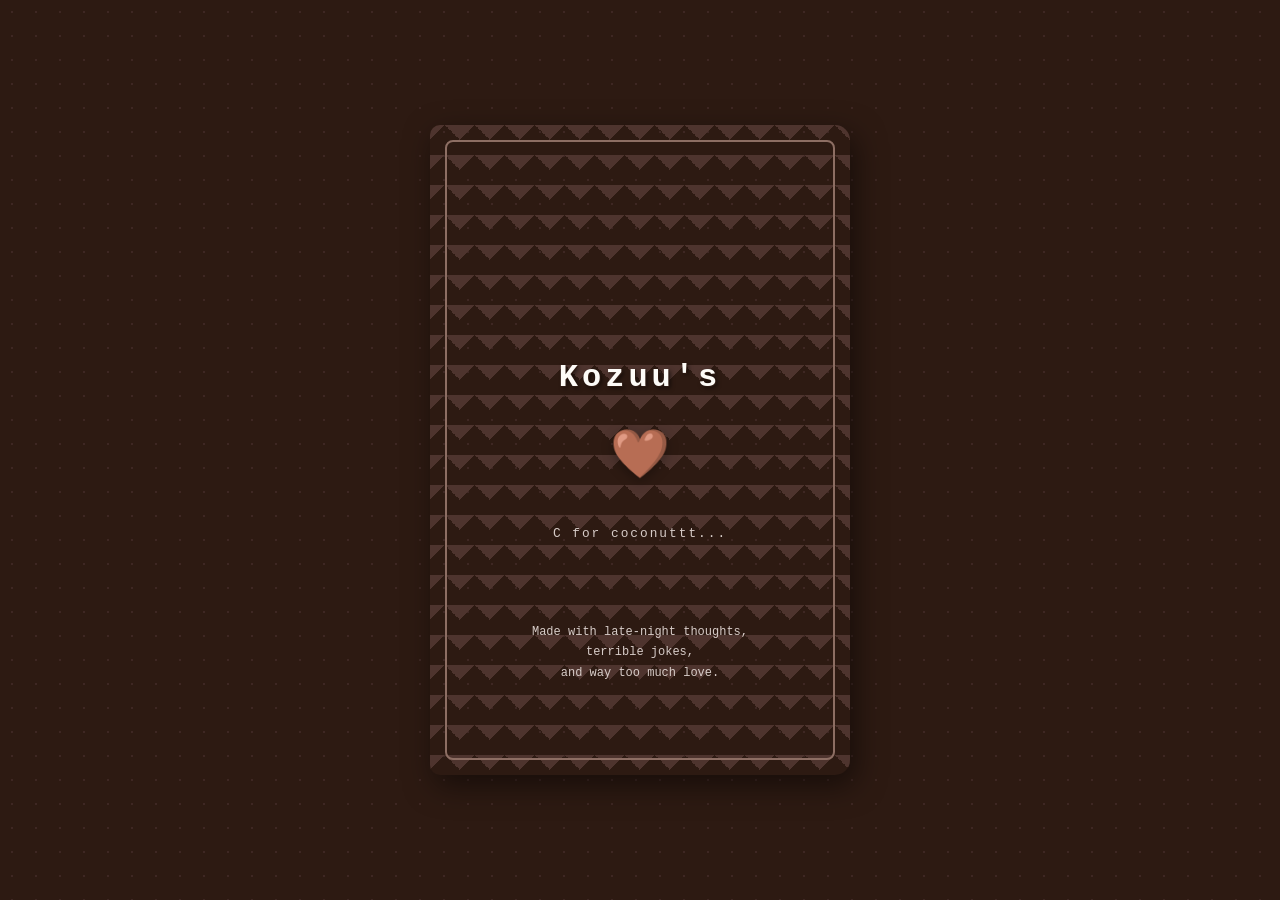
<file: index.html>
<!DOCTYPE html>
<html lang="en">
<head>
    <meta charset="UTF-8">
    <meta name="viewport" content="width=device-width, initial-scale=1.0">
    <title>Relationship Archive</title>
    <link rel="stylesheet" href="css/evidence.css">
</head>

<body>

<div class="notebook-container">

    <div class="notebook" id="notebook">

        <!-- ================= COVER ================= -->

        <div class="cover" onclick="openNotebook()">

            <div class="cover-design">

                <div class="embossed-title">
                Kozuu's
                </div>

                <div class="heart-seal">
                    🤎
                </div>

                <div class="cover-subtitle">
                    C for coconuttt...
                </div>

                <p class="tinyText">
                        Made with late-night thoughts,<br>
                        terrible jokes,<br>
                        and way too much love.
                    </p>

            </div>

        </div>

        <!-- ================= SPREAD 1 ================= -->

        <div class="spread" id="spread1">

            <div class="page inside-left">

                <div class="notebook-lines">

                    <div class="chapter-tag">
                        CHAPTER 1
                    </div>

                    <h1 class="page-title">
                        Everything
                        Started
                        With One
                        Question.
                    </h1>

                    <div class="divider"></div>

                    <p class="journal-text italic">

                        Some stories begin
                        with fireworks.

                        <br><br>

                        Ours began
                        with one tiny question.

                        <br><br>

                        <strong>
                        "Frontend or backend?"
                        </strong>

                    </p>

                </div>

            </div>

            <div class="page inside-right">

                <div class="notebook-lines">

                    <div class="chapter-tag">
                        THE REPLY
                    </div>

                    <div class="divider"></div>

                    <p class="journal-text">

                        I quietly opened
                        your private chat.

                        <br><br>

                        "Currently,
                        I'm learning frontend."

                        <br><br>

                        I never imagined
                        that one reply
                        would become
                        the beginning
                        of our story.

                    </p>

                    <button
                        class="btn-book"
                        onclick="nextSpread()">

                        Next →

                    </button>

                </div>

            </div>

        </div>

<!-- ================= SPREAD 2 ================= -->
        <div class="spread" id="spread2">
            <div class="page inside-left">
                <div class="notebook-lines">
                    <div class="chapter-tag">CHAPTER 2</div>
                    <h2 class="page-title">Two Days Later...</h2>
                    <div class="divider"></div>
                    <p class="journal-text">
                        We became a couple.
                        <br><br>
                        To be honest...
                        <br><br>
                        Both of us thought this relationship wouldn't last.
                    </p>
                </div>
            </div>

            <div class="page inside-right">
                <div class="notebook-lines">
                    <div class="chapter-tag">PLOT TWIST</div>
                    <div class="divider"></div>
                    <p class="journal-text">
                        We were completely wrong.
                        <br><br>
                        Two days became weeks.
                        <br>
                        Weeks became months.
                        <br><br>
                        And here we are...
                        <br>
                        Eight months later.
                    </p>
                    <div style="display:flex;justify-content:space-between;margin-top:30px;">
                        <button class="btn-book" onclick="prevSpread()">← Back</button>
                        <button class="btn-book" onclick="nextSpread()">Continue →</button>
                    </div>
                </div>
            </div>
        </div>

        <!-- ================= SPREAD 3 (NEW ELEGANT STORY CLOSURE) ================= -->
<div class="spread" id="spread3">
            <div class="page inside-left">
                <div class="notebook-lines">
                    <div class="chapter-tag">OUR TIMELINE</div>
                    <h2 class="page-title">Sundays & Distance</h2>
                    <div class="divider"></div>
                    <p class="journal-text">
                        We used to share every Sunday and every free evening together. 
                        <br><br>
                        Now, the distance has temporarily changed our scenery, but it hasn't changed a single thing about us. 
                        <br><br>
                        Keeping my heart entirely safe and warm, even now across the distance while we wait to meet again.
                    </p>
                    <button class="btn-book" style="margin-top: 20px;" onclick="prevSpread()">← Back</button>
                </div>
            </div>

            <div class="page inside-right" style="background-color: #030008; color: #fff;">
                <div class="space-container" style="height: 220px; margin-bottom: 10px; position: relative; overflow: hidden;">
                    <div class="star constellation" id="star1" style="top: 20%; left: 15%;"></div>
                    <div class="star constellation" id="star2" style="top: 35%; left: 30%;"></div>
                    <div class="star constellation" id="star3" style="top: 15%; right: 25%;"></div>
                    <div class="star constellation" id="star4" style="top: 40%; right: 10%;"></div>
                    <div class="star constellation" id="star5" style="top: 65%; left: 20%;"></div>
                    <div class="star constellation" id="star6" style="top: 70%; right: 30%;"></div>
                    
                    <div id="star-center" class="star" style="top: 45%; left: 50%; transform: translate(-50%, -50%) scale(0); opacity: 0; background: #fffbdf; width: 16px; height: 16px;"></div>
                </div>

                <center>
                    <input type="range" min="0" max="100" value="0" class="star-slider" style="width: 80%;" id="starSlider" oninput="pullConstellation(this.value)">
                    <p id="starMessage" class="star-message" style="font-size: 0.95rem; margin-top: 15px; opacity: 0.3; transition: opacity 0.5s;">
                        "Bring the stars back together..."
                    </p>
                    
                    <button id="starNext" class="btn-book" style="display: none; background: #fff; color: #030008; margin-top: 15px;" onclick="location.href='birthday.html'">
                        You got a Letter from someone! →
                    </button>
                </center>
            </div>
        </div>
    </div> <!-- Closes #notebook -->
</div> <!-- Closes .notebook-container -->

<script src="js/evidence.js"></script>
</body>
</html>
</file>
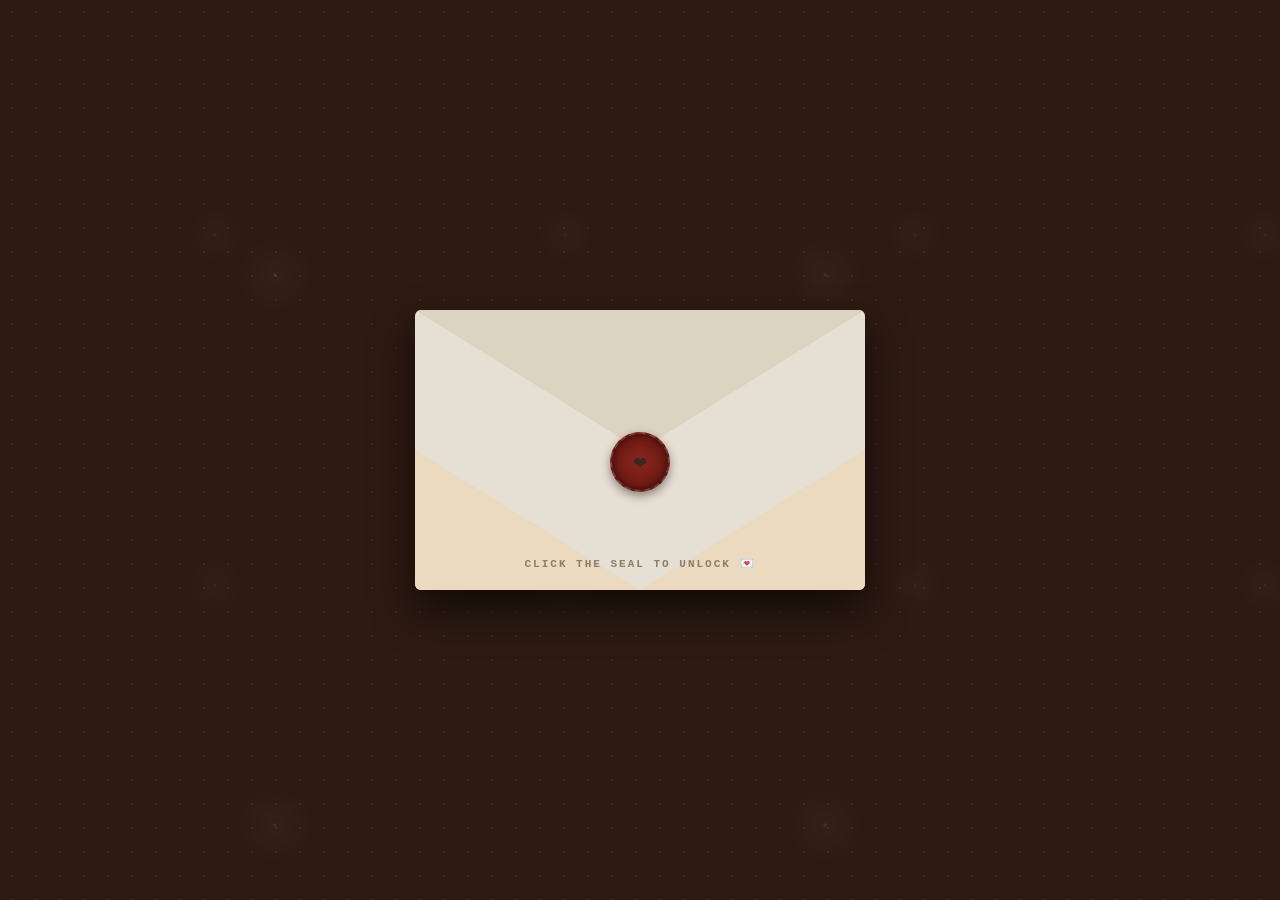
<file: birthday.html>
<!DOCTYPE html>
<html lang="en">
<head>
    <meta charset="UTF-8">
    <meta name="viewport" content="width=device-width, initial-scale=1.0">
    <title>Happy Birthday, Ko Ko</title>
    <link rel="stylesheet" href="css/evidence.css">
    <style>
        /* ==========================================
   MAGICAL GLOW BUTTON STYLE
   ========================================== */
.glow-btn {
    background: linear-gradient(135deg, #FDFBF7 0%, #E5D3C8 100%);
    color: #3E2723;
    border: none;
    margin-top: 40px;
    padding: 16px 45px;
    font-size: 1.15rem;
    font-weight: bold;
    letter-spacing: 1px;
    border-radius: 50px;
    cursor: pointer;
    position: relative;
    z-index: 5;
    box-shadow: 0 0 20px rgba(253, 251, 247, 0.4), 0 8px 25px rgba(0, 0, 0, 0.3);
    transition: all 0.3s ease;
}

.glow-btn:hover {
    transform: translateY(-4px) scale(1.03);
    box-shadow: 0 0 30px rgba(253, 251, 247, 0.7), 0 12px 30px rgba(0, 0, 0, 0.4);
}

.glow-btn:active {
    transform: translateY(-1px);
}

/* ==========================================
   CINEMATIC EPILOGUE SCREEN STYLES
   ========================================== */
.epilogue-bg {
    position: fixed;
    top: 0;
    left: 0;
    width: 100vw;
    height: 100vh;
    background: radial-gradient(circle at center, #150d0a 0%, #070403 100%);
    display: flex;
    justify-content: center;
    align-items: center;
    z-index: 9999;
    overflow: hidden;
}

/* Soft breathing colorful star cloud nebula background overlay */
.nebula-overlay {
    position: absolute;
    width: 150%;
    height: 150%;
    background: radial-gradient(circle at 50% 50%, rgba(141, 110, 99, 0.15) 0%, rgba(0,0,0,0) 60%);
    animation: nebulaDrift 15s ease-in-out infinite alternate;
    pointer-events: none;
}

.epilogue-content {
    text-align: center;
    position: relative;
    z-index: 2;
}

/* Constellation Starlight Pop Animation */
.constellation {
    margin-bottom: 25px;
    display: flex;
    justify-content: center;
    gap: 15px;
}

.star-pop {
    display: inline-block;
    opacity: 0;
    transform: scale(0);
}

/* Staggered entry for stars when the frame is initialized */
.notebook.opened .s1, /* Compatible fallback selector hooks */
#chapter7[style*="display: flex"] .s1 { animation: starReveal 0.8s cubic-bezier(0.175, 0.885, 0.32, 1.275) forwards 0.4s; }
#chapter7[style*="display: flex"] .s2 { animation: starReveal 0.8s cubic-bezier(0.175, 0.885, 0.32, 1.275) forwards 0.7s; font-size: 1.6rem; }
#chapter7[style*="display: flex"] .s3 { animation: starReveal 0.8s cubic-bezier(0.175, 0.885, 0.32, 1.275) forwards 1s; }

/* The elegant glowing final quote */
.cinematic-quote {
    font-size: 2.2rem;
    color: #FDFBF7;
    font-weight: 300;
    letter-spacing: 4px;
    opacity: 0;
    text-shadow: 0 0 15px rgba(253, 251, 247, 0.6), 0 0 30px rgba(215, 204, 200, 0.3);
    border-right: 2px solid transparent;
    white-space: nowrap;
    overflow: hidden;
    margin: 0 auto;
}

#chapter7[style*="display: flex"] .cinematic-quote {
    animation: typeQuote 2.5s steps(30, end) forwards 1.4s, glowPulse 3s ease-in-out infinite alternate 3.9s;
}

/* ==========================================
   NEW VISUAL ANIMATION ENGINE KEYFRAMES
   ========================================== */
@keyframes nebulaDrift {
    0% { transform: scale(1) translate(0, 0); }
    100% { transform: scale(1.1) translate(-3%, -3%); }
}

@keyframes starReveal {
    0% { transform: scale(0) rotate(-45deg); opacity: 0; }
    70% { transform: scale(1.3) rotate(10deg); opacity: 1; }
    100% { transform: scale(1) rotate(0deg); opacity: 0.9; filter: drop-shadow(0 0 8px #FFEB3B); }
}

@keyframes typeQuote {
    from { width: 0; opacity: 1; border-right: 2px solid #FDFBF7; }
    to { width: 100%; opacity: 1; border-right: 2px solid transparent; }
}

@keyframes glowPulse {
    0% { text-shadow: 0 0 15px rgba(253, 251, 247, 0.5); }
    100% { text-shadow: 0 0 25px rgba(253, 251, 247, 0.9), 0 0 40px rgba(215, 204, 200, 0.5); transform: scale(1.01); }
}
        /* ==========================================
   GRAND CELEBRATION DECOR STYLES
   ========================================== */
.grand-cake-display {
    position: relative;
    display: inline-block;
    margin-bottom: 35px;
}

/* Massive sizing for the main cake icon */
.mega-cake {
    font-size: 7.5rem; /* Massive, beautiful scale */
    display: inline-block;
    position: relative;
    z-index: 2;
    animation: luxuriousFloat 4s ease-in-out infinite;
}

/* Soft glowing golden halo behind the cake */
.cake-glow {
    position: absolute;
    top: 50%;
    left: 50%;
    transform: translate(-50%, -50%);
    width: 160px;
    height: 160px;
    background: radial-gradient(circle, rgba(253, 251, 247, 0.45) 0%, rgba(253, 251, 247, 0) 70%);
    z-index: 1;
    border-radius: 50%;
    animation: pulseGlow 2s ease-in-out infinite alternate;
}

/* Polished typography styles matching your original layout */
.celebration-title {
    color: #FDFBF7; 
    margin-bottom: 15px; 
    font-size: 2.5rem; 
    letter-spacing: 2px;
    text-shadow: 0 4px 10px rgba(0,0,0,0.2);
}

.celebration-subtitle {
    font-size: 1.15rem; 
    color: #D7CCC8;
    max-width: 500px;
    margin: 0 auto;
    line-height: 1.6;
}

.grand-btn {
    background: #FDFBF7; 
    color: #3E2723; 
    margin-top: 40px; 
    padding: 14px 40px;
    font-size: 1.1rem;
    box-shadow: 0 8px 25px rgba(0, 0, 0, 0.25);
    transition: transform 0.2s;
}
.grand-btn:hover {
    transform: translateY(-3px);
}

/* Absolute container mapping out background party items */
.decor-container {
    position: absolute;
    top: 0;
    left: 0;
    width: 100%;
    height: 100%;
    pointer-events: none;
    overflow: visible;
}

/* Floating Balloons */
.balloon {
    position: absolute;
    font-size: 2.5rem;
    opacity: 0.8;
}
.balloon-1 {
    left: -60px;
    bottom: 40px;
    animation: floatUpDrift 6s ease-in-out infinite alternate;
}
.balloon-2 {
    right: -60px;
    top: 20px;
    animation: floatUpDrift 7s ease-in-out infinite alternate-reverse;
}

/* Twinkling Magical Sparkles around the box bounds */
.sparkle {
    position: absolute;
    font-size: 1.5rem;
    animation: twinkleSparkle 1.5s ease-in-out infinite alternate;
}
.sp-1 { left: 15%; top: 15%; animation-delay: 0.2s; }
.sp-2 { right: 15%; bottom: 20%; animation-delay: 0.6s; }
.sp-3 { left: 45%; top: -30px; font-size: 2rem; animation-delay: 0s; }

/* ==========================================
   ANIMATION KEYFRAMES
   ========================================== */
@keyframes luxuriousFloat {
    0%, 100% { transform: translateY(0) rotate(0deg); }
    50% { transform: translateY(-15px) rotate(2deg); }
}

@keyframes pulseGlow {
    0% { transform: translate(-50%, -50%) scale(0.9); opacity: 0.6; }
    100% { transform: translate(-50%, -50%) scale(1.2); opacity: 1; }
}

@keyframes floatUpDrift {
    0% { transform: translateY(0) translateX(0) rotate(-5deg); }
    100% { transform: translateY(-30px) translateX(15px) rotate(5deg); }
}

@keyframes twinkleSparkle {
    0% { transform: scale(0.6); opacity: 0.3; filter: blur(0.5px); }
    100% { transform: scale(1.2); opacity: 1; }
}
        /* Modern drop-down success notification */
        .success-noti {
            position: fixed;
            top: -100px;
            left: 50%;
            transform: translateX(-50%);
            background: #FDFBF7;
            color: #3E2723;
            padding: 16px 32px;
            border-radius: 50px;
            box-shadow: 0 10px 30px rgba(0,0,0,0.3);
            font-weight: bold;
            font-size: 1.2rem;
            z-index: 10000;
            display: flex;
            align-items: center;
            gap: 10px;
            transition: top 0.5s cubic-bezier(0.175, 0.885, 0.32, 1.275);
            border: 2px solid #8D6E63;
        }
        .success-noti.show {
            top: 30px;
        }

        /* Confetti particle elements */
        .confetti {
            position: fixed;
            width: 10px;
            height: 10px;
            z-index: 999;
            top: -10px;
            animation: fall linear forwards;
        }
        @keyframes fall {
            to {
                transform: translateY(105vh) rotate(360deg);
            }
        }

        /* Making the cake look alive and floating */
        .animated-cake {
            font-size: 5rem;
            display: inline-block;
            animation: floatCake 3s ease-in-out infinite;
            filter: drop-shadow(0 0 15px rgba(253, 251, 247, 0.4));
        }
        @keyframes floatCake {
            0%, 100% { transform: translateY(0); }
            50% { transform: translateY(-12px); }
        }
    </style>
</head>
<body id="birthdayBody">

    <!-- Ambient background element -->
    <div class="stars-bg"></div>

    <!-- Drop-down Alert Box -->
    <div id="successNoti" class="success-noti">
        🎉 Yayyy you found all coconuts! 🥥
    </div>

    <!-- Coconut Game Counter & Header -->
    <div id="gameHeader" class="game-header" style="display: none; opacity: 0;">
        <p class="game-instruction">"KOKO I lost all my coconuts on the way I was carrying the BD cake to you... Can you find all of them for me?"</p>
        <div class="counter-display">Coconuts Found: <span id="cocoCount">0</span> / 21 </div>
    </div>

    <!-- The Playful Runaway Kiss Target -->
    <div id="kissTarget" class="kiss-target" onmouseover="dodgeKiss()" onclick="registerKissAttempt()" style="display: none;">
        💋
    </div>

    <!-- Custom Dialog Box for Kiss Input -->
    <div id="kissDialog" class="kiss-dialog" style="display: none;">
        <div class="dialog-content">
            <p class="dialog-text">mwuh ဆိုပြီးပေးလေကိုကိုရဲ့</p>
            <input type="text" id="kissInput" placeholder="Type your kiss reply here..." autofocus>
            <button class="dialog-btn" onclick="submitKissReply()">Send Kiss 😘</button>
        </div>
    </div>

    <!-- ================= CHAPTER 5: THE LETTER & ENVELOPE ================= -->
    <div id="chapter5" style="width: 100%; display: flex; justify-content: center; align-items: center; min-height: 100vh; flex-direction: column; padding: 20px; position: relative;">
        
        <!-- The Interactive Envelope -->
        <div class="envelope" id="envelope" style="opacity: 1;">
            <div class="flap"></div>
            <div class="pocket"></div>
            <div class="wax-seal" id="waxSeal" onclick="startKissGame()" style="cursor: pointer;">
                <div class="heart-icon" id="sealHeart">❤️</div>
            </div>
            <div class="instruction" id="instructionText">Click the seal to unlock 💌</div>
        </div>

        <!-- The Secret Tear-Jerking Letter -->
        <div class="letter" id="letter" style="display: none;">
            <div class="letter-content">
                <span class="letter-date">July 15, 2026</span>
                <h2>Happy Birthday, My Whole World ✨</h2>
                <div class="divider"></div>
                
               <p>My Dearest KoKo,</p>
                
                <p>
                    Writing this to you from across the distance makes my heart ache, but it also makes me incredibly grateful. I’ve been sitting here thinking about how much my life has changed since you stepped into it. What started as a simple, random question under a profile, a tiny moment where our paths happened to cross has quietly grown into the safest, deepest, and most beautiful love I have ever known.
                </p>
                
                <p>
                    To be completely honest, we both had our doubts in the beginning. We held our breath, wondering if this connection would fade. But we were so wonderfully wrong. Seven months have passed, and with every single day, you have shown me what it truly means to be loved, protected, and cherished. You became my comfort zone and my ultimate safety. From the moments we laugh together until our ribs literally ache, to the quiet, heavy nights where just hearing your voice on the phone is enough to wash away all my worries—you are my home.
                </p>
                
                <p>
                    It breaks my heart a little that I can't reach out and hold your hand today, or look into your eyes to tell you all of this. This screen, this digital notebook, and these words are just a tiny piece of how much you truly mean to me. Distance might be testing our geography right now, but it completely loses when it comes to us. It cannot touch the warmth of how safe you make me feel, nor can it dim the light you bring into my world.
                </p>
                
                <p>
                    Thank you for being my unexpected plot twist, my unwavering support, and my favorite part of every single day. I can't wait for the Sundays we will get to share again, for the warm hugs waiting for us at the end of this wait, and for all the tomorrows we are going to build together.
                </p>
                
                <p>
                    Happy Birthday, my favorite human, my partner, the father of our future kids, the owner of my heart and my love. I love you more than any words on a page could ever hold.
                </p>
                <p>
                    Let's build the future together with love KOKO..... Plzz love me till the end of our life and give me your 2 inches forever cuzz I love it from my heart..
                </p>
                <p>Love you soooooooo muchhhhh and AwrrBwrr</p>
                <p class="signature">Forever & always yours,<br>Kozuu</p>

                
                <center style="margin-top: 30px;">
                    <button class="btn-book" onclick="startCoconutGame()">C for CAKEEE...</button>
                </center>
            </div>
        </div>
    </div>

    <!-- ================= CHAPTER 6: CELEBRATION ================= -->
<div class="celebration-bg" id="chapter6" style="display: none; width: 100%;">
    <div class="celebration-box" style="position: relative; overflow: visible; padding: 50px 40px;">
        
        <div class="decor-container">
            <div class="balloon balloon-1">🎈</div>
            <div class="balloon balloon-2">🎈</div>
            <div class="sparkle sp-1">✨</div>
            <div class="sparkle sp-2">⭐</div>
            <div class="sparkle sp-3">✨</div>
        </div>
        
        <div class="grand-cake-display">
            <div class="cake-glow"></div>
            <div class="mega-cake">🎂</div>
        </div>

        <h1 class="celebration-title">HAPPY BIRTHDAY, KOKO!</h1>
        <p class="celebration-subtitle">Let's eat cake, laugh a lot, and make endless beautiful memories together! 🎉</p>
        
        <!-- UPGRADED: Magical glowing transition button -->
        <button class="glow-btn" onclick="goToEpilogue()">Happy 21th Birthday!</button>
    </div>
</div>

<!-- ================= CHAPTER 7: EPILOGUE (CINEMATIC SKY) ================= -->
<div class="epilogue-bg" id="chapter7" style="display: none; width: 100%;">
    <div class="nebula-overlay"></div>
    <div class="epilogue-content">
        <div class="constellation">
            <span class="star-pop s1">⭐</span>
            <span class="star-pop s2">✨</span>
            <span class="star-pop s3">⭐</span>
            <span class="star-pop s2">✨</span>
            <span class="star-pop s3">⭐</span>
            <span class="star-pop s2">✨</span>
            <span class="star-pop s3">⭐</span>
            <span class="star-pop s2">✨</span>
            <span class="star-pop s3">⭐</span>
        </div>
        <div class="cinematic-quote">"See you in every tomorrow and love you from my heart."</div>
    </div>
</div>

    <!-- Container for dynamically spawned screen coconuts -->
    <div id="coconutContainer"></div>

    <script>
        let coconutsFound = 0;
        const totalCoconuts = 21;
        let missCount = 0;
        const maxMisses = 3;
        let kissGameActive = false;

        // ================= GAME 1: KISSING SURPRISE (BEFORE LETTER) =================

        function startKissGame() {
            if (kissGameActive) return;
            kissGameActive = true;
            
            document.getElementById('instructionText').innerText = "Catch the kiss to open! 💋";
            const kissTarget = document.getElementById('kissTarget');
            kissTarget.style.display = 'block';
            
            kissTarget.style.left = "calc(50% - 20px)";
            kissTarget.style.top = "35%";
        }

        function dodgeKiss() {
            const kiss = document.getElementById("kissTarget");
            const randomX = 50 + Math.random() * (window.innerWidth - 150);
            const randomY = 50 + Math.random() * (window.innerHeight - 150);
            
            kiss.style.left = randomX + "px";
            kiss.style.top = randomY + "px";
            
            missCount++;
            
            if (missCount >= maxMisses) {
                document.getElementById("instructionText").innerText = "Tap anywhere to give a kiss...";
                document.addEventListener("click", triggerKissDialog);
            }
        }

        function registerKissAttempt() {
            dodgeKiss();
        }

        function triggerKissDialog(e) {
            if (e.target.closest('.kiss-dialog') || e.target.id === "kissTarget") return;
            document.getElementById("kissDialog").style.display = "flex";
            document.getElementById("kissInput").focus();
            document.removeEventListener("click", triggerKissDialog);
        }

        function submitKissReply() {
            const reply = document.getElementById("kissInput").value.trim();
            if (reply !== "") {
                document.getElementById("kissDialog").style.display = "none";
                document.getElementById("kissTarget").style.display = "none";
                openLetter();
            } else {
                alert("You can't open my letter without giving me a kiss first! 😉");
            }
        }

        function openLetter() {
            document.getElementById("envelope").style.display = "none";
            document.getElementById("letter").style.display = "block";
        }

        // ================= GAME 2: COCONUT HUNT (BEFORE CAKE) =================

        function startCoconutGame() {
            document.getElementById('letter').style.display = 'none';
            
            const header = document.getElementById('gameHeader');
            header.style.display = 'block';
            setTimeout(() => { header.style.opacity = '1'; }, 50);

            spawnCoconuts();
        }

        function spawnCoconuts() {
            const container = document.getElementById('coconutContainer');
            
            for (let i = 0; i < totalCoconuts; i++) {
                const coco = document.createElement('div');
                coco.className = 'coconut';
                coco.innerHTML = '🥥';
                
                const randomX = 5 + Math.random() * 90; 
                const randomY = 10 + Math.random() * 80; 
                
                coco.style.left = `${randomX}%`;
                coco.style.top = `${randomY}%`;
                
                const size = 22 + Math.random() * 20;
                coco.style.fontSize = `${size}px`;
                coco.style.transform = `rotate(${Math.random() * 360}deg)`;
                coco.style.position = 'absolute';
                coco.style.zIndex = '999';

                coco.addEventListener('click', () => collectCoconut(coco));
                container.appendChild(coco);
            }
        }

        function collectCoconut(cocoElement) {
            if (cocoElement.classList.contains('found')) return;
            
            cocoElement.classList.add('found');
            coconutsFound++;
            document.getElementById('cocoCount').innerText = coconutsFound;

            cocoElement.style.transform = 'scale(2.5) rotate(45deg)';
            cocoElement.style.opacity = '0';
            setTimeout(() => {
                cocoElement.remove();
            }, 300);

            if (coconutsFound === totalCoconuts) {
                triggerSuccessSequence();
            }
        }

        function triggerSuccessSequence() {
            // Drop down the notification box from the top
            const noti = document.getElementById('successNoti');
            noti.classList.add('show');

            // Hide the game counter bar cleanly
            document.getElementById('gameHeader').style.opacity = '0';
            setTimeout(() => {
                document.getElementById('gameHeader').style.display = 'none';
            }, 500);

            // Start raining celebration confetti
            startConfettiRain();

            // Wait 2.5 seconds to show off the notification and confetti before showing the cake
            setTimeout(() => {
                noti.classList.remove('show');
                goToCelebration();
            }, 2500);
        }

        // ================= VISUAL DECORATION EFFECT ENGINES =================

        function startConfettiRain() {
            const colors = ['#FDFBF7', '#D7CCC8', '#FFEB3B', '#FF4081', '#00E676', '#00B0FF'];
            for (let i = 0; i < 100; i++) {
                setTimeout(() => {
                    const confetti = document.createElement('div');
                    confetti.className = 'confetti';
                    confetti.style.left = Math.random() * 100 + 'vw';
                    confetti.style.background = colors[Math.floor(Math.random() * colors.length)];
                    confetti.style.backgroundColor = colors[Math.floor(Math.random() * colors.length)];
                    confetti.style.width = 5 + Math.random() * 8 + 'px';
                    confetti.style.height = 8 + Math.random() * 12 + 'px';
                    confetti.style.animationDuration = 2 + Math.random() * 3 + 's';
                    confetti.style.opacity = 0.6 + Math.random() * 0.4;
                    document.body.appendChild(confetti);
                    
                    setTimeout(() => { confetti.remove(); }, 5000);
                }, i * 35);
            }
        }

        function goToCelebration() {
            document.getElementById('chapter5').style.display = 'none';
            document.getElementById('chapter6').style.display = 'flex';
        }
        
        function goToEpilogue() {
    document.getElementById('chapter6').style.display = 'none';
    const chap7 = document.getElementById('chapter7');
    chap7.style.display = 'flex';
}
    </script>
</body>
</html>
</file>
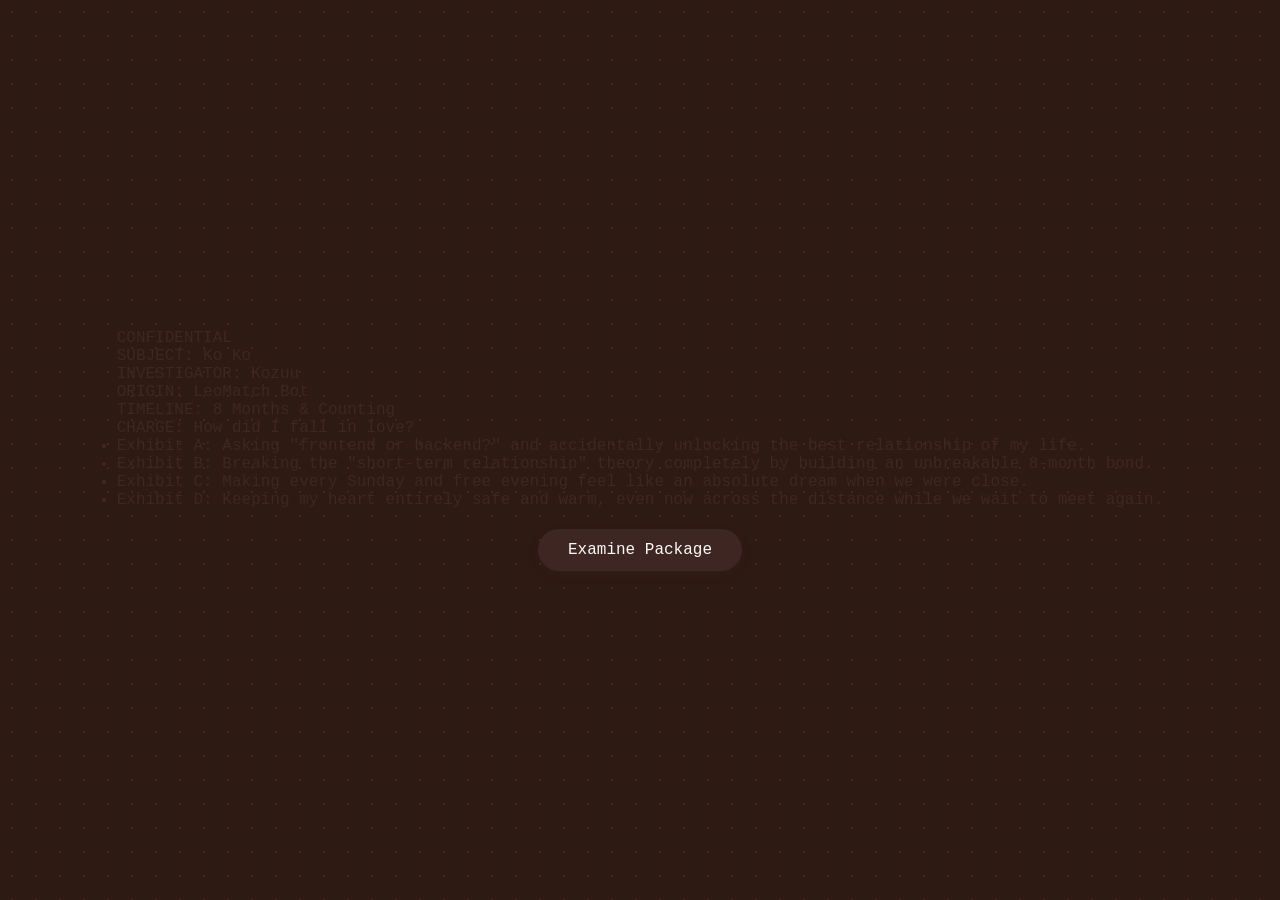
<file: evidence.html>
<!DOCTYPE html>
<html lang="en">
<head>
    <meta charset="UTF-8">
    <meta name="viewport" content="width=device-width, initial-scale=1.0">
    <title>The Evidence Locker</title>
    <link rel="stylesheet" href="css/evidence.css">
</head>
<body style="background-color: #2D1A12;">

    <div class="case-file">
        <div class="coffee-stain"></div>
        <div class="case-border">
            <div class="stamp">CONFIDENTIAL</div>
            <div class="file-row"><span>SUBJECT:</span> Ko Ko</div>
            <div class="file-row"><span>INVESTIGATOR:</span> Kozuu</div>
            <div class="file-row"><span>ORIGIN:</span> LeoMatch Bot</div>
            <div class="file-row"><span>TIMELINE:</span> 8 Months & Counting</div>
            <div class="file-row"><span>CHARGE:</span> How did I fall in love?</div>
            
            <ul class="evidence-list">
                <li>Exhibit A: Asking "frontend or backend?" and accidentally unlocking the best relationship of my life.</li>
                <li>Exhibit B: Breaking the "short-term relationship" theory completely by building an unbreakable 8-month bond.</li>
                <li>Exhibit C: Making every Sunday and free evening feel like an absolute dream when we were close.</li>
                <li>Exhibit D: Keeping my heart entirely safe and warm, even now across the distance while we wait to meet again.</li>
            </ul>
        </div>
        <center><button class="btn-book" onclick="location.href='birthday.html'">Examine Package</button></center>
    </div>

</body>
</html>
</file>
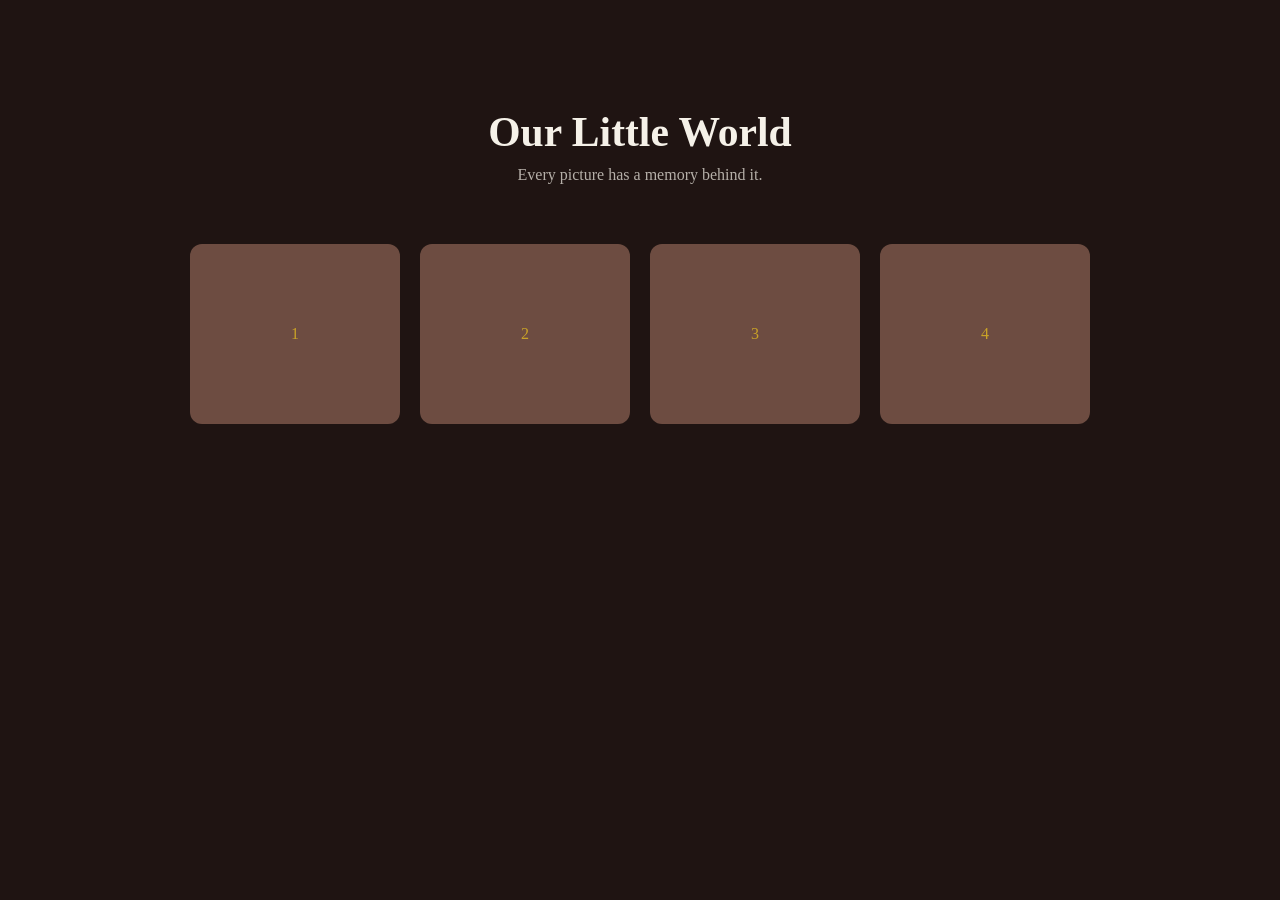
<file: gallery.html>
<!DOCTYPE html>
<html lang="en">
<head>
<meta charset="UTF-8">
<title>Our Little World</title>

<style>
body{
  margin:0;
  background:#1f1412;
  color:#F5F1E8;
  font-family: Georgia, serif;
}

.container{
  max-width:900px;
  margin:auto;
  padding:80px 20px;
  text-align:center;
}

h1{
  font-size:2.6rem;
  margin-bottom:10px;
}

.subtitle{
  opacity:0.7;
  margin-bottom:60px;
}

.grid{
  display:grid;
  grid-template-columns:repeat(auto-fit,minmax(180px,1fr));
  gap:20px;
}

.photo{
  height:180px;
  background:#6D4C41;
  border-radius:12px;
  display:flex;
  align-items:center;
  justify-content:center;
  color:#C9A227;
  cursor:pointer;
  transition:0.3s;
}

.photo:hover{
  transform:scale(1.05);
  background:#7a564c;
}

/* popup */
.popup{
  position:fixed;
  top:0;
  left:0;
  width:100%;
  height:100%;
  background:rgba(0,0,0,0.85);
  display:none;
  justify-content:center;
  align-items:center;
  flex-direction:column;
  padding:20px;
}

.popup-content{
  max-width:500px;
  text-align:center;
  background:#2b1b18;
  padding:30px;
  border-radius:12px;
}

.close{
  margin-top:20px;
  cursor:pointer;
  color:#C9A227;
}
</style>
</head>

<body>

<div class="container">
  <h1>Our Little World</h1>
  <div class="subtitle">Every picture has a memory behind it.</div>

  <div class="grid">

    <div class="photo" onclick="openPopup('Memory 1: write here')">1</div>
    <div class="photo" onclick="openPopup('Memory 2: write here')">2</div>
    <div class="photo" onclick="openPopup('Memory 3: write here')">3</div>
    <div class="photo" onclick="openPopup('Memory 4: write here')">4</div>

  </div>
</div>

<div class="popup" id="popup">
  <div class="popup-content">
    <p id="popupText"></p>
    <div class="close" onclick="closePopup()">Close</div>
  </div>
</div>

<script>
function openPopup(text){
  document.getElementById("popupText").innerText = text;
  document.getElementById("popup").style.display = "flex";
}

function closePopup(){
  document.getElementById("popup").style.display = "none";
}
</script>

</body>
</html>
</file>
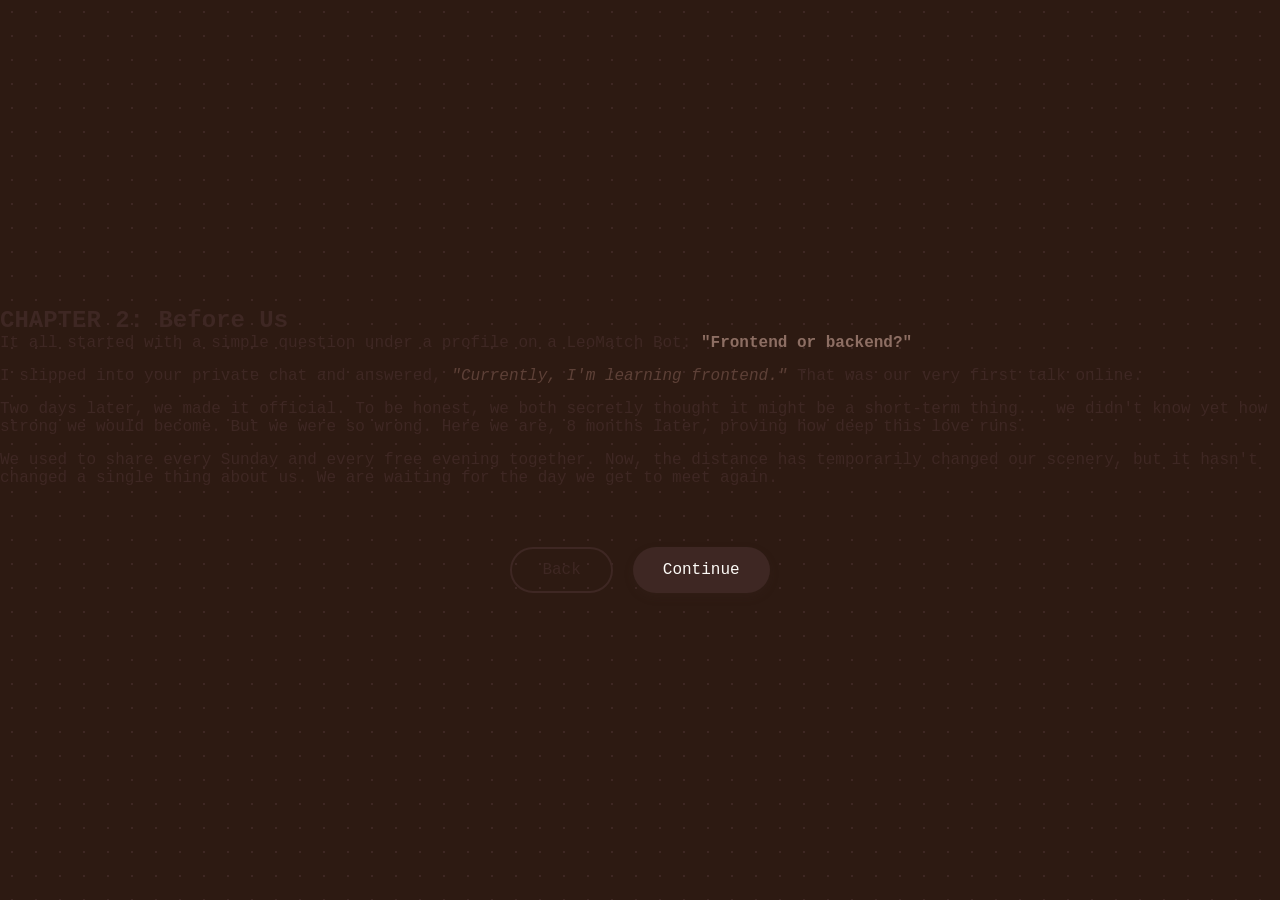
<file: story.html>
<!DOCTYPE html>
<html lang="en">
<head>
    <meta charset="UTF-8">
    <meta name="viewport" content="width=device-width, initial-scale=1.0">
    <title>Before Us & The Stars</title>
    <link rel="stylesheet" href="css/evidence.css">
</head>
<body id="storyBody">

    <div class="story-container" id="chapter2">
        <div class="story-book">
            <h2 class="story-heading">CHAPTER 2: Before Us</h2>
            <p>It all started with a simple question under a profile on a LeoMatch Bot: <strong style="color: #8D6E63;">"Frontend or backend?"</strong></p>
            <p style="margin-top: 15px;">I slipped into your private chat and answered, <em style="color: #5D4037;">"Currently, I'm learning frontend."</em> That was our very first talk online.</p>
            <p style="margin-top: 15px;">Two days later, we made it official. To be honest, we both secretly thought it might be a short-term thing... we didn't know yet how strong we would become. But we were so wrong. Here we are, 8 months later, proving how deep this love runs.</p>
            <p style="margin-top: 15px;">We used to share every Sunday and every free evening together. Now, the distance has temporarily changed our scenery, but it hasn't changed a single thing about us. We are waiting for the day we get to meet again.</p>
            
            <div style="display: flex; justify-content: center; gap: 20px; margin-top: 40px;">
                <button class="btn-book" style="background: transparent; color: #3E2723; border: 2px solid #3E2723; box-shadow: none;" onclick="location.href='index.html'">Back</button>
                <button class="btn-book" onclick="startStars()">Continue</button>
            </div>
        </div>
    </div>

    <div class="dark-space" id="chapter4" style="display: none; width: 100vw;">
        <div class="space-container">
            <div id="star-left" class="star"></div>
            <div id="star-right" class="star"></div>
        </div>
        <input type="range" min="0" max="100" value="0" class="star-slider" id="starSlider" oninput="moveStars(this.value)">
        <p id="starMessage" class="star-message">"Distance never changed where home was."</p>
        
        <div style="display: flex; justify-content: center; gap: 20px; margin-top: 20px;">
            <button class="btn-book" style="background: transparent; color: #fff; border: 2px solid #fff; box-shadow: none;" onclick="backToStory()">Back</button>
            <button id="starNext" class="btn-book" style="display: none; background: #fff; color: #030008;" onclick="location.href='evidence.html'">Open The Evidence</button>
        </div>
    </div>

    <script src="js/evidence.js"></script>
    <script>
        function startStars() {
            document.getElementById('chapter2').style.display = 'none';
            document.getElementById('storyBody').style.backgroundColor = '#030008';
            document.getElementById('storyBody').style.backgroundImage = 'none';
            document.getElementById('chapter4').style.display = 'flex';
        }

        function backToStory() {
            document.getElementById('chapter4').style.display = 'none';
            document.getElementById('storyBody').style.backgroundColor = '#2D1A12';
            document.getElementById('storyBody').style.backgroundImage = 'radial-gradient(#3E2723 1px, transparent 1px)';
            document.getElementById('chapter2').style.display = 'block';
        }
    </script>
</body>
</html>
</file>
<file: css/evidence.css>
:root {
    --space-bg: #030008;
    --paper-bg: #f4edd8;
    --paper-text: #2b221a;
    --star-color: #fffbdf;
}

* {
    box-sizing: border-box;
    margin: 0;
    padding: 0;
    font-family: 'Courier New', Courier, monospace;
}

body {
    background-color: #2D1A12;
    background-image: radial-gradient(#3E2723 1px, transparent 1px);
    background-size: 24px 24px;
    color: #3E2723;
    display: flex;
    justify-content: center;
    align-items: center;
    min-height: 100vh;
    overflow: auto;
}

/* ==========================================
   NOTEBOOK & BOOK LAYOUT (FIXED OVERLAPS)
   ========================================== */
.notebook-container {
    perspective: 1500px;
    width: 100%;
    max-width: 800px;
    height: 550px;
    display: flex;
    justify-content: center;
    align-items: center;
    position: relative;
    z-index: 10;
}

.notebook {
    width: 420px;
    min-height: 650px;
    position: relative;
    transform-style: preserve-3d;
    transition: transform 1s cubic-bezier(0.4, 0, 0.2, 1),
                width 1s cubic-bezier(0.4, 0, 0.2, 1);
}

.notebook.opened {
    width: 800px;
    transform: rotateX(5deg) rotateY(-2deg);
}

.cover {
    position: absolute;
    width: 100%;
    height: 100%;
    background-color: #2D1A12;
    background: linear-gradient(145deg, #5A3D31, #2D1A12);
    background-image: linear-gradient(135deg, #4E342E 25%, transparent 25%), 
                      linear-gradient(225deg, #4E342E 25%, transparent 25%);
    background-size: 30px 30px;
    color: #FDFBF7;
    left: 0;
    border-radius: 10px 15px 15px 10px;
    box-shadow: 5px 10px 30px rgba(0, 0, 0, 0.5);
    transform-origin: left center;
    transition: transform 1.2s cubic-bezier(0.4, 0, 0.2, 1), width 1.2s cubic-bezier(0.4, 0, 0.2, 1);
    z-index: 5;
    cursor: pointer;
    backface-visibility: hidden;
}

.notebook.opened .cover {
    width: 50%;
    transform: rotateY(-180deg);
    border-radius: 15px 10px 10px 15px;
    box-shadow: -5px 10px 30px rgba(0, 0, 0, 0.3);
    z-index: 1;
}

.cover-design {
    display: flex;
    flex-direction: column;
    justify-content: center;
    align-items: center;
    height: 100%;
    border: 2px solid #8D6E63;
    margin: 15px;
    height: calc(100% - 30px);
    border-radius: 8px;
    position: relative;
}

.embossed-title {
    font-size: 2rem;
    font-weight: bold;
    letter-spacing: 4px;
    color: #FDFBF7;
    text-shadow: 1px 1px 0px #2D1A12, 2px 2px 4px rgba(0,0,0,0.6);
}

.cover-subtitle {
    margin-top: 12px;
    color: #D7CCC8;
    letter-spacing: 2px;
    font-size: .8rem;
}

.tinyText {
    position: absolute;
    bottom: 75px;
    text-align: center;
    color: #D7CCC8;
    font-size: .75rem;
    line-height: 1.7;
}

.heart-seal {
    font-size: 3rem;
    margin: 30px 0;
    filter: drop-shadow(0 4px 6px rgba(0,0,0,0.3));
}

.click-prompt {
    font-size: 0.8rem;
    text-transform: uppercase;
    letter-spacing: 2px;
    color: #D7CCC8;
    position: absolute;
    bottom: 30px;
    animation: pulse 2s infinite;
}

/* ==========================================
   PAGES SYSTEM (THE ULTIMATE GLASS COVER FIX)
   ========================================== */
.page {
    position: absolute;
    width: 50%;
    min-height: 100%;
    background: #FDFBF7;
    padding: 35px;
    box-shadow: inset 3px 0 10px rgba(0,0,0,.1);
    
    /* CRITICAL 3D FIX: Stops the pages from clipping through the front cover */
    backface-visibility: hidden;
    -webkit-backface-visibility: hidden;
    
    /* Hard block: pages are physically non-existent when closed */
    display: none !important;
    opacity: 0;
    pointer-events: none;
    transition: opacity 0.3s ease, visibility 0.3s ease;
    z-index: 2;
    overflow: hidden;
}

/* CRITICAL FIX: Pages ONLY render inside the document when the book has completely flipped open */
.notebook.opened .page {
    display: block !important;
    animation: revealPages 0.2s ease-in 0.3s forwards; /* Delays appearance until cover finishes moving */
}

/* Smooth fade-in animation once the cover is safely out of the way */
@keyframes revealPages {
    from {
        opacity: 0;
        pointer-events: none;
    }
    to {
        opacity: 1;
        pointer-events: auto;
    }
}

.inside-left {
    left: 0;
    border-radius: 15px 0 0 15px;
    border-right: 2px solid #EFEBE9;
}

.inside-right {
    left: 50%;
    border-radius: 0 15px 15px 0;
    box-shadow: 5px 10px 25px rgba(0, 0, 0, 0.15), inset -3px 0 10px rgba(0,0,0,0.05);
}

.notebook-lines {
    display: block !important;
    height: 100%;
    padding-top: 14px;
    padding-right: 8px;
    background-image: linear-gradient(#EFEBE9 1px, transparent 1px);
    background-size: 100% 28px;
    line-height: 28px;
    overflow-y: auto;
}

.chapter-tag {
    font-size: 0.8rem;
    letter-spacing: 2px;
    color: #8D6E63;
    font-weight: bold;
}

.page-title {
    font-size: 1.8rem;
    line-height: 1.2;
    color: #3E2723;
    margin-top: 10px;
    margin-bottom: 24px;
}

.divider {
    height: 2px;
    background-color: #D7CCC8;
    margin-bottom: 28px;
}

.journal-text {
    display: block !important;
    color: #4b3328;
    line-height: 2;
    font-size: .98rem;
}
.btn-book {
    background: #3E2723;
    color: #FDFBF7;
    border: none;
    padding: 12px 30px;
    font-size: 1rem;
    cursor: pointer;
    margin-top: 20px;
    border-radius: 25px;
    transition: all 0.2s;
    font-family: inherit;
    box-shadow: 0 4px 10px rgba(62, 39, 35, 0.2);
}

.btn-book:hover {
    background: #8D6E63;
    box-shadow: 0 6px 15px rgba(141, 110, 99, 0.3);
}

.spread {
    display: none;
    width: 100%;
    height: 100%;
    opacity: 0;
    transition: opacity 0.1s ease-in-out; /* Super fast page flip */
}

/* When a chapter is active, show it immediately */
.notebook.opened .spread.active {
    display: flex !important;
    opacity: 1 !important;
}

/* ==========================================
   INTERACTIVE CONSTELLATION ROUND STARS
   ========================================== */
.star {
    position: absolute;
    width: 10px;
    height: 10px;
    background-color: #fffbdf;
    border-radius: 50%; /* FIXED: Smooth round circle shapes */
    box-shadow: 0 0 10px #fffbdf, 0 0 20px #fffbdf;
    transition: transform 0.3s ease, opacity 0.3s ease;
}

.space-container {
    position: relative;
    width: 100%;
    height: 220px;
    margin-bottom: 10px;
    overflow: hidden;
}

.star-slider {
    width: 80%;
    -webkit-appearance: none;
    background: rgba(255,255,255,0.1);
    height: 4px;
    border-radius: 2px;
    outline: none;
    margin-bottom: 20px;
}

.star-slider::-webkit-slider-thumb {
    -webkit-appearance: none;
    width: 16px;
    height: 16px;
    border-radius: 50%;
    background: #fffbdf;
    cursor: pointer;
    box-shadow: 0 0 8px #fffbdf;
}

.star-message {
    font-size: 0.95rem;
    color: #fff;
    min-height: 40px;
    text-align: center;
    padding: 0 20px;
}

/* ==========================================
   COCONUT HUNT STYLING
   ========================================== */
.game-header {
    position: fixed;
    top: 20px;
    left: 50%;
    transform: translateX(-50%);
    z-index: 100;
    text-align: center;
    background: rgba(45, 26, 18, 0.95);
    border: 1px dashed #D7CCC8;
    padding: 15px 25px;
    border-radius: 12px;
    box-shadow: 0 10px 30px rgba(0,0,0,0.5);
    max-width: 90%;
    width: 600px;
    transition: opacity 0.5s ease;
}

.game-instruction {
    color: #FDFBF7;
    font-size: 0.95rem;
    line-height: 1.4;
    margin-bottom: 8px;
    font-family: inherit;
}

.counter-display {
    color: #fffbdf;
    font-size: 1.1rem;
    font-weight: bold;
    letter-spacing: 1px;
}

.coconut {
    position: absolute;
    z-index: 40;
    cursor: pointer;
    font-size: 28px;
    user-select: none;
    transition: transform 0.2s cubic-bezier(0.175, 0.885, 0.32, 1.275), opacity 0.2s;
    filter: drop-shadow(0 4px 6px rgba(0,0,0,0.3));
}

.coconut:hover {
    transform: scale(1.4) rotate(15deg) !important;
}

.hidden-under-seal {
    position: absolute;
    z-index: 1; 
    font-size: 24px;
    cursor: pointer;
}

.envelope.locked {
    filter: grayscale(0.5) blur(0.5px);
    transition: all 0.5s ease;
}

/* ==========================================
   RUNAWAY KISS & ENVELOPE MODALS
   ========================================== */
.stars-bg {
    position: absolute;
    width: 100%;
    height: 100%;
    background-image: 
        radial-gradient(white, rgba(255,255,255,.2) 2px, transparent 40px),
        radial-gradient(white, rgba(255,255,255,.15) 1px, transparent 30px);
    background-size: 550px 550px, 350px 350px;
    background-position: 0 0, 40px 60px;
    opacity: 0.15;
    pointer-events: none;
    z-index: 1;
}

.kiss-target {
    position: absolute;
    top: 20%;
    left: 20%;
    font-size: 36px;
    z-index: 150;
    cursor: pointer;
    user-select: none;
    transition: left 0.15s cubic-bezier(0.25, 0.8, 0.25, 1), top 0.15s cubic-bezier(0.25, 0.8, 0.25, 1);
    filter: drop-shadow(0 0 8px rgba(255, 105, 180, 0.8));
    animation: pulseKiss 1.5s infinite ease-in-out;
}

.kiss-dialog {
    position: fixed;
    top: 0;
    left: 0;
    width: 100vw;
    height: 100vh;
    background: rgba(17, 8, 5, 0.9);
    backdrop-filter: blur(5px);
    display: flex;
    justify-content: center;
    align-items: center;
    z-index: 200; /* FIXED: Always opens on top of page content */
}

.dialog-content {
    background: #FDFBF7;
    padding: 35px 40px;
    border-radius: 12px;
    box-shadow: 0 15px 45px rgba(0,0,0,0.6);
    text-align: center;
    max-width: 380px;
    width: 90%;
    border: 2px solid #D7CCC8;
}

.dialog-text {
    font-size: 1.3rem;
    color: #3E2723;
    margin-bottom: 20px;
    font-weight: bold;
    line-height: 1.5;
}

#kissInput {
    width: 100%;
    padding: 12px 15px;
    border: 2px solid #D7CCC8;
    border-radius: 6px;
    background: #fff;
    color: #3E2723;
    font-size: 1rem;
    outline: none;
    margin-bottom: 20px;
    text-align: center;
    font-family: inherit;
}

#kissInput:focus {
    border-color: #8D6E63;
}

.dialog-btn {
    background: #3E2723 !important;
    color: #FDFBF7 !important;
    border: none;
    width: 100%;
    padding: 12px;
    border-radius: 25px;
    cursor: pointer;
    font-weight: bold;
    transition: background 0.3s;
}

.dialog-btn:hover {
    background: #8D6E63 !important;
}

.envelope {
    position: relative;
    width: 450px;
    height: 280px;
    background: #e6dfd3;
    border-radius: 6px;
    box-shadow: 0 20px 40px rgba(0, 0, 0, 0.6);
    overflow: hidden;
    transition: transform 0.3s ease, box-shadow 0.3s ease;
    cursor: pointer;
    z-index: 20;
}

.envelope:hover {
    transform: translateY(-5px) scale(1.02);
    box-shadow: 0 30px 50px rgba(0, 0, 0, 0.8);
}

.flap {
    position: absolute;
    top: 0;
    left: 0;
    width: 0;
    height: 0;
    border-left: 225px solid transparent;
    border-right: 225px solid transparent;
    border-top: 140px solid #dcd3c1;
    z-index: 3;
}

.pocket {
    position: absolute;
    bottom: 0;
    left: 0;
    width: 0;
    height: 0;
    border-left: 225px solid #ebd9c0;
    border-right: 225px solid #ebd9c0;
    border-top: 140px solid transparent;
    z-index: 2;
}

.wax-seal {
    position: absolute;
    top: 50%;
    left: 50%;
    transform: translate(-50%, -30%);
    width: 60px;
    height: 60px;
    background: radial-gradient(circle, #8b261e 0%, #5c140e 100%);
    border-radius: 50%;
    z-index: 4;
    box-shadow: 0 4px 10px rgba(0,0,0,0.4), inset 0 0 8px rgba(0,0,0,0.5);
    display: flex;
    justify-content: center;
    align-items: center;
    border: 2px dashed rgba(255, 255, 255, 0.15);
    animation: pulseGlow 2s infinite ease-in-out;
}

.heart-icon {
    font-size: 22px;
}

.instruction {
    position: absolute;
    bottom: 20px;
    width: 100%;
    text-align: center;
    font-size: 11px;
    color: #8c7e6b;
    letter-spacing: 2px;
    text-transform: uppercase;
    z-index: 5;
    font-weight: bold;
}

.letter {
    display: none;
    width: 90%;
    max-width: 600px;
    background: #FDFBF7;
    padding: 50px;
    border-radius: 4px;
    box-shadow: 0 30px 70px rgba(0,0,0,0.7);
    border: 1px solid #EFEBE9;
    background-image: linear-gradient(rgba(0,0,0,0.03) 1px, transparent 1px);
    background-size: 100% 28px;
    line-height: 28px;
    z-index: 30;
    animation: slideUp 0.6s cubic-bezier(0.175, 0.885, 0.32, 1.275) forwards;
}

.letter-content {
    display: block !important;
}

.letter-content h2 {
    color: #3E2723;
    font-size: 22px;
    margin-bottom: 8px;
}

.letter-date {
    display: block;
    font-size: 13px;
    color: #8D6E63;
    margin-bottom: 15px;
}

.letter p {
    color: #4b3328;
    font-size: 15px;
    margin-bottom: 24px;
    line-height: 1.8;
}

.signature {
    text-align: right;
    font-style: italic;
    color: #8D6E63;
    font-size: 1.2rem;
    margin-top: 35px;
}

/* ==========================================
   CELEBRATION & EPILOGUE
   ========================================== */
.celebration-bg {
    background: radial-gradient(circle, #5D4037 0%, #2D1A12 100%);
    display: flex;
    flex-direction: column;
    justify-content: center;
    align-items: center;
    min-height: 100vh;
    z-index: 10;
}

.celebration-box {
    text-align: center;
    color: #FDFBF7;
    max-width: 500px;
    padding: 20px;
}

.cake-icon {
    font-size: 5.5rem;
    margin-bottom: 25px;
    animation: bounce 2s infinite;
}

.epilogue-bg {
    background-color: #050307;
    display: flex;
    flex-direction: column;
    justify-content: center;
    align-items: center;
    min-height: 100vh;
    color: #fff;
    text-align: center;
    z-index: 10;
}

.epilogue-text {
    font-size: 1.3rem;
    letter-spacing: 3px;
    color: rgba(255, 255, 255, 0.9);
}

/* Keyframes animations */
@keyframes bounce {
    0%, 100% { transform: translateY(0); }
    50% { transform: translateY(-15px); }
}

@keyframes pulse {
    0%, 100% { opacity: 0.5; }
    50% { opacity: 1; }
}

@keyframes pulseKiss {
    0%, 100% { transform: scale(1); }
    50% { transform: scale(1.15); }
}

@keyframes pulseGlow {
    0%, 100% { transform: translate(-50%, -30%) scale(1); }
    50% { transform: translate(-50%, -30%) scale(1.08); box-shadow: 0 0 20px rgba(139, 38, 30, 0.8); }
}

@keyframes slideUp {
    from { opacity: 0; transform: translateY(50px); }
    to { opacity: 1; transform: translateY(0); }
}
</file>
